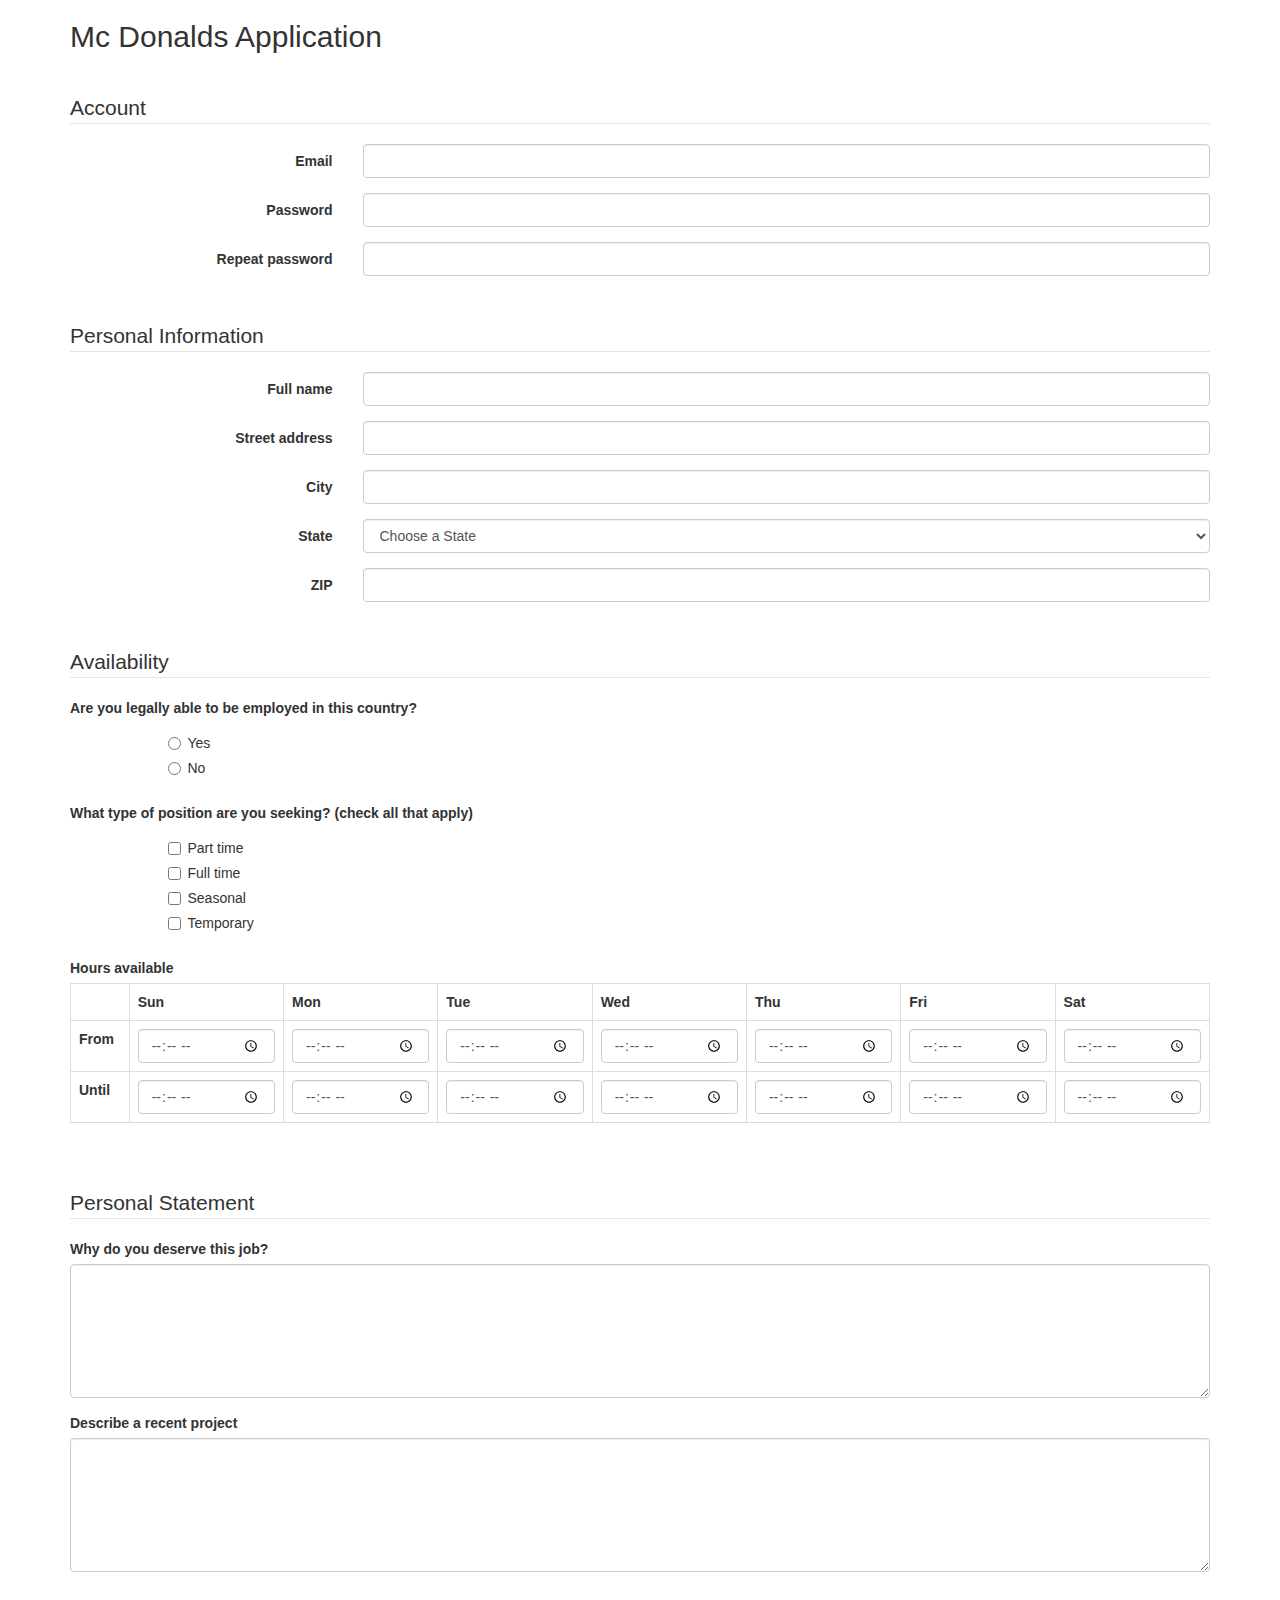
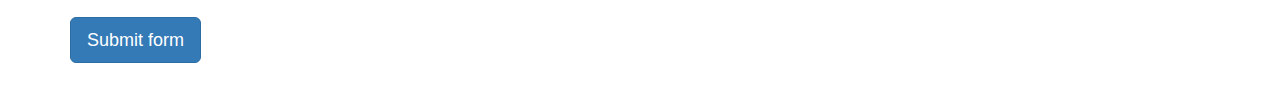
<file: jobApplicationForm.html>
<!DOCTYPE html>
<html>
<head>
	<meta charset="utf-8">
	<meta name="viewport" content="width=device-width, initial-scale=1.0">
	<title>Job Application</title>
	<link href="http://netdna.bootstrapcdn.com/bootstrap/3.0.0/css/bootstrap.min.css" rel="stylesheet">
</head>
<body>
<div class="container">

<h2>Mc Donalds Application</h2>
<p>&nbsp;</p>

<form action="http://gclass.alexburner.com/formtest.php" method="post">

	<fieldset class="form-horizontal" >
		<legend>Account</legend>
		<div class="form-group">
			<label class="col-sm-3 control-label">Email</label>
			<div class="col-sm-9">
				<input class="form-control" type="text" name="email">
			</div>
		</div>
		<div class="form-group">
			<label class="col-sm-3 control-label">Password</label>
			<div class="col-sm-9">
				<input class="form-control" type="password" name="password">
			</div>
		</div>
		<div class="form-group">
			<label class="col-sm-3 control-label">Repeat password</label>
			<div class="col-sm-9">
				<input class="form-control" type="password" name="repeat_password">
			</div>
		</div>
	</fieldset>

	<p>&nbsp;</p>

	<fieldset class="form-horizontal" >
		<legend>Personal Information</legend>
		<div class="form-group">
			<label class="col-sm-3 control-label">Full name</label>
			<div class="col-sm-9">
				<input class="form-control" type="text" name="name">
			</div>
		</div>
		<div class="form-group">
			<label class="col-sm-3 control-label">Street address</label>
			<div class="col-sm-9">
				<input class="form-control" type="text" name="street">
			</div>
		</div>
		<div class="form-group">
			<label class="col-sm-3 control-label">City</label>
			<div class="col-sm-9">
				<input class="form-control" type="text" name="city">
			</div>
		</div>
		<div class="form-group">
			<label class="col-sm-3 control-label">State</label>
			<div class="col-sm-9">
				<select class="form-control" name="state">
					<option value="" selected="true">Choose a State</option>
					<option value="AL">Alabama</option>
					<option value="AK">Alaska</option>
					<option value="AZ">Arizona</option>
					<option value="AR">Arkansas</option>
					<option value="CA">California</option>
					<option value="CO">Colorado</option>
					<option value="CT">Connecticut</option>
					<option value="DE">Delaware</option>
					<option value="DC">District of Columbia</option>
					<option value="FL">Florida</option>
					<option value="GA">Georgia</option>
					<option value="HI">Hawaii</option>
					<option value="ID">Idaho</option>
					<option value="IL">Illinois</option>
					<option value="IN">Indiana</option>
					<option value="IA">Iowa</option>
					<option value="KS">Kansas</option>
					<option value="KY">Kentucky</option>
					<option value="LA">Louisiana</option>
					<option value="ME">Maine</option>
					<option value="MD">Maryland</option>
					<option value="MA">Massachusetts</option>
					<option value="MI">Michigan</option>
					<option value="MN">Minnesota</option>
					<option value="MS">Mississippi</option>
					<option value="MO">Missouri</option>
					<option value="MT">Montana</option>
					<option value="NE">Nebraska</option>
					<option value="NV">Nevada</option>
					<option value="NH">New Hampshire</option>
					<option value="NJ">New Jersey</option>
					<option value="NM">New Mexico</option>
					<option value="NY">New York</option>
					<option value="NC">North Carolina</option>
					<option value="ND">North Dakota</option>
					<option value="OH">Ohio</option>
					<option value="OK">Oklahoma</option>
					<option value="OR">Oregon</option>
					<option value="PA">Pennsylvania</option>
					<option value="RI">Rhode Island</option>
					<option value="SC">South Carolina</option>
					<option value="SD">South Dakota</option>
					<option value="TN">Tennessee</option>
					<option value="TX">Texas</option>
					<option value="UT">Utah</option>
					<option value="VT">Vermont</option>
					<option value="VA">Virginia</option>
					<option value="WA">Washington</option>
					<option value="WV">West Virginia</option>
					<option value="WI">Wisconsin</option>
					<option value="WY">Wyoming</option>
				</select>
			</div>
		</div>
		<div class="form-group">
			<label class="col-sm-3 control-label">ZIP</label>
			<div class="col-sm-9">
				<input class="form-control" type="text" name="zip">
			</div>
		</div>
	</fieldset>

	<p>&nbsp;</p>

	<fieldset>
		<legend>Availability</legend>
		<div class="form-group row">
			<label class="col-sm-12 control-label">Are you legally able to be employed in this country?</label>
			<div class="col-sm-offset-1 col-sm-11">
				<div class="radio">
					<label>
						<input type="radio" name="legal" value="yes">Yes
					</label>
				</div>
				<div class="radio">
					<label>
						<input type="radio" name="legal" value="no">No
					</label>
				</div>
			</div>
		</div>
		<div class="form-group row">
			<label class="col-sm-12 control-label">What type of position are you seeking? (check all that apply)</label>
			<div class="col-sm-offset-1 col-sm-11">
				<div class="checkbox">
					<label>
						<input type="checkbox" name="position_pt" value="parttime">
						Part time
					</label>
				</div>
				<div class="checkbox">
					<label>
						<input type="checkbox" name="position_ft" value="fulltime">
						Full time
					</label>
				</div>
				<div class="checkbox">
					<label>
						<input type="checkbox" name="position_sl" value="seasonal">
						Seasonal
					</label>
				</div>
				<div class="checkbox">
					<label>
						<input type="checkbox" name="position_tp" value="temporary">
						Temporary
					</label>
				</div>
			</div>
		</div>
		<div class="form-group row">
			<label class="col-sm-12 control-label">Hours available</label>
			<div class="col-sm-12">
				<table class="table table-bordered">
					<tr>
						<td></td>
						<th>Sun</th>
						<th>Mon</th>
						<th>Tue</th>
						<th>Wed</th>
						<th>Thu</th>
						<th>Fri</th>
						<th>Sat</th>
					</tr>
					<tr>
						<th>From</th>
						<td><input class="form-control" type="time" name="su_from"></td>
						<td><input class="form-control" type="time" name="mo_from"></td>
						<td><input class="form-control" type="time" name="tu_from"></td>
						<td><input class="form-control" type="time" name="we_from"></td>
						<td><input class="form-control" type="time" name="th_from"></td>
						<td><input class="form-control" type="time" name="fr_from"></td>
						<td><input class="form-control" type="time" name="sa_from"></td>
					</tr>
					<tr>
						<th>Until</th>
						<td><input class="form-control" type="time" name="su_until"></td>
						<td><input class="form-control" type="time" name="mo_until"></td>
						<td><input class="form-control" type="time" name="tu_until"></td>
						<td><input class="form-control" type="time" name="we_until"></td>
						<td><input class="form-control" type="time" name="th_until"></td>
						<td><input class="form-control" type="time" name="fr_until"></td>
						<td><input class="form-control" type="time" name="sa_until"></td>
					</tr>
				</table>
			</div>
		</div>
	</fieldset>

	<p>&nbsp;</p>

	<fieldset>
		<legend>Personal Statement</legend>
		<div class="form-group">
			<label class="control-label">Why do you deserve this job?</label>
			<textarea class="form-control" name="deserve" rows="6"></textarea>
		</div>
		<div class="form-group">
			<label class="control-label">Describe a recent project</label>
			<textarea class="form-control" name="project" rows="6"></textarea>
		</div>
	</fieldset>

	<p>&nbsp;</p>

	<input class="btn btn-primary btn-lg" type="submit" value="Submit form">

	<p>&nbsp;</p>
</form>
</div><!-- close .container -->
</body>
</html>
</file>
